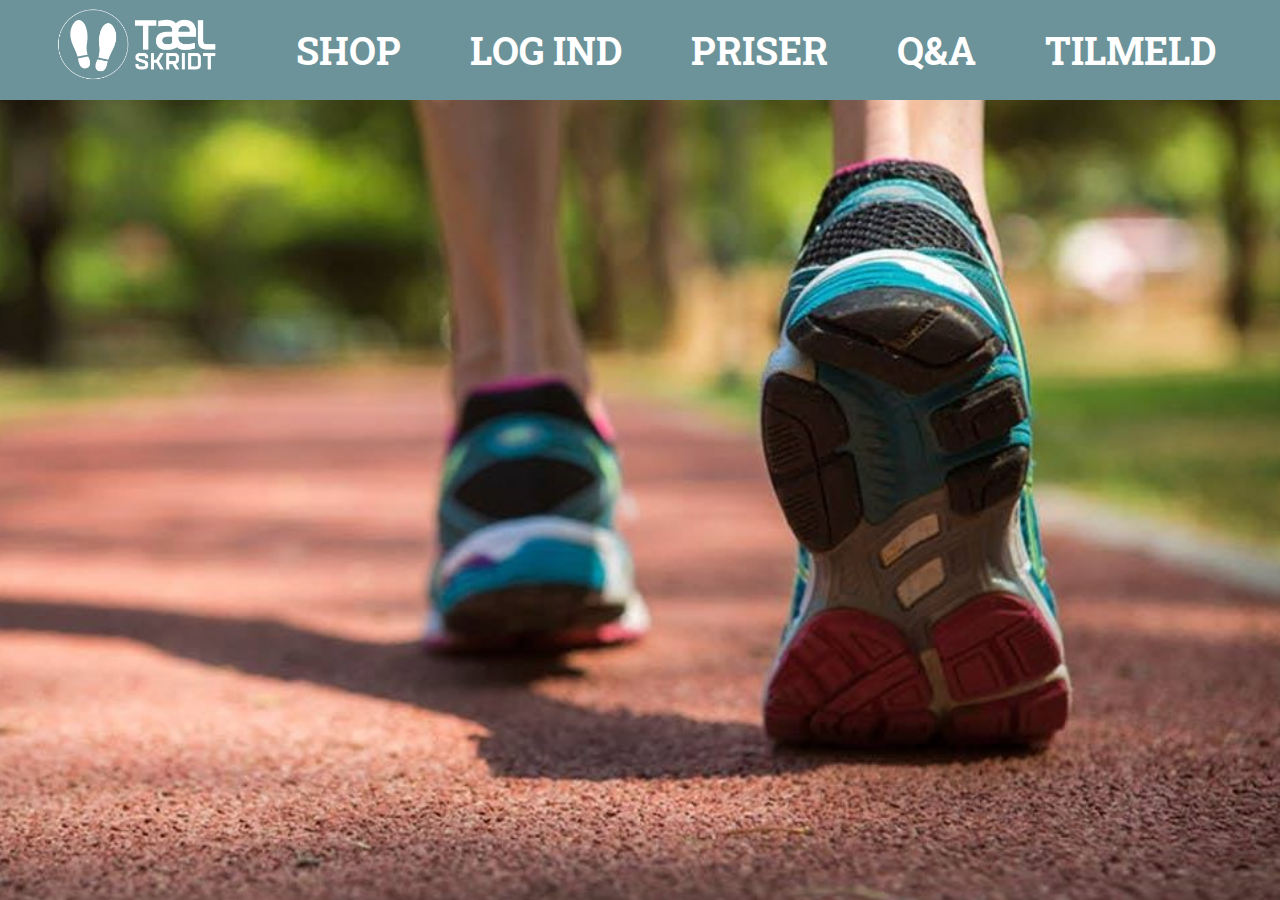
<file: html/mapbox.html>
<!DOCTYPE html>

<html>
  <head>
    <meta charset="utf-8" />
    <title></title>
    <meta
      name="viewport"
      content="initial-scale=1,maximum-scale=1,user-scalable=no"
    />
    <link
      href="https://fonts.googleapis.com/css?family=Open+Sans"
      rel="stylesheet"
    />
    <script src="https://api.tiles.mapbox.com/mapbox-gl-js/v1.12.0/mapbox-gl.js"></script>
    <link
      href="https://api.tiles.mapbox.com/mapbox-gl-js/v1.12.0/mapbox-gl.css"
      rel="stylesheet"
    />
    <link rel="stylesheet" href="../css/mapbox.css" />

    <style>
      body {
        margin: 0;
        padding: 0;
      }

      #map {
        position: absolute;
        top: 0;
        bottom: 0;
        width: 80%;
        height: 50vh;

        
      }

      .marker {
        background-image: url("../images/marker.jpg");
    background-size: cover;
    width: 50px;
    height: 50px;
    cursor: pointer;
    background-color: red;
    border-radius: 365px;
  }
    </style>
  </head>
  <body>
    <!-- Desktop nav-->

    <!--Mobile nav-->
    <nav class="header">
      <a href="../index.html" class="logo">
        <img src="../images/Logo.png" id="logo"
      /></a>
      <input class="menu-button" type="checkbox" id="menu-button" />
      <label class="menu-icon" for="menu-button"
        ><span class="nav-icon"></span
      ></label>

      <ul class="menu">
        <li><a href="#">Shop</a></li>
        <li class="hidden">
          <a href="#" class="hidden">Log ind</a>
        </li>
        <li><a href="#">Priser</a></li>
        <li><a href="#">Q&A</a></li>
        <li><a href="#">Tilmeld</a></li>
      </ul>
    </nav>

    <!-- Mobile div-->
    <div class="hero" id="heros">
      <nav class="nav">
        <ul id="firstList">
          <li>
            <a href="../index.html">
              <img src="../images/Logo.png" id="img" />
            </a>
          </li>
        </ul>
        <ul id="secondList">
          <h2><li>SHOP</li></h2>
          <h2><li>LOG IND</li></h2>
          <h2><li>PRISER</li></h2>
          <h2><li>Q&A</li></h2>
          <h2><li>TILMELD</li></h2>
        </ul>
      </nav>

      <div id='map' class="container-mapbox"></div>

      <script>
      
      mapboxgl.accessToken = 'pk.eyJ1Ijoia2hpemVyMjMxNiIsImEiOiJja2Zxa2V2MjgwbG9uMnZwNnFybXVjY3kxIn0.xvvNOWTvXe8Sk_4XPrYZhA';
      
      var map = new mapboxgl.Map({
        container: 'map',
        style: 'mapbox://styles/mapbox/light-v10',
        center: [10.179, 56.134 ],
        zoom: 11
      });
      
      // code from the next step will go here!
      

      var geojson = {
  type: 'FeatureCollection',
  features: [{
    type: 'Feature',
    geometry: {
      type: 'Point',
      coordinates: [10.113, 56.140]
    },
    properties: {
      title: 'Mapbox',
      description: 'Washington, D.C.'
    }
  }
  ]
};


geojson.features.forEach(function(marker) {

// create a HTML element for each feature
var el = document.createElement('div');
el.className = 'marker';

// make a marker for each feature and add to the map
new mapboxgl.Marker(el)
  .setLngLat(marker.geometry.coordinates)
  .addTo(map);
});
      </script>

    <script src="../js/script.js"></script>
  </body>
</html>
</file>
<file: css/mapbox.css>
@import url("https://fonts.googleapis.com/css2?family=Roboto+Slab&display=swap");
@import url("https://fonts.googleapis.com/css2?family=Playfair+Display:wght@500&display=swap");
@import url("https://fonts.googleapis.com/css2?family=Kanit:wght@200&display=swap");

:root {
  --main-header-font: "Roboto Slab", serif;
  --main-text-font: "Playfair Display", serif;
  --main-text-fontsdsd: "Kanit", sans-serif;
}

* {
  box-sizing: border-box;
}

body {
  margin: 0;
  padding: 0;
}

@media only screen and (min-width: 1025px) {
  .header {
    display: none;
  }

  .hero {
    width: 100vw;
    height: 100vh;
    background-image: url(../images/Hero.jpg);
    position: relative;
    display: flex;
    background-size: cover;
    flex-flow: column;
    justify-content: flex-start;
    align-items: center;
    z-index: 0;
  }

  .nav {
    width: 100%;
    height: 100px;
    position: absolute;
    background-color: #6c939a;
    display: flex;
    z-index: 5;
  }

  .nav img {
    width: 200px;
  }

  .nav ul {
    display: flex;
    list-style: none;
  }
  #firstList {
    width: 20%;
    display: flex;
    align-items: center;
  }

  #secondList {
    width: 75%;
    display: flex;
    justify-content: space-between;
    align-items: center;
    color: white;
    font-size: 25px;
    font-family: var(--main-header-font);
  }

  .nav ul li:hover {
    color: black;
  }

  a {
    width: 100%;
  }

  .container-mapbox {
    width: 80%;
    height: 50vh;
    margin-top: 250px;
    position: absolute;
    z-index: 9;
  }

  .marker {
    background-image: url("mapbox-icon.png");
    background-size: cover;
    width: 50px;
    height: 50px;
    border-radius: 50%;
    cursor: pointer;
  }
}
</file>
